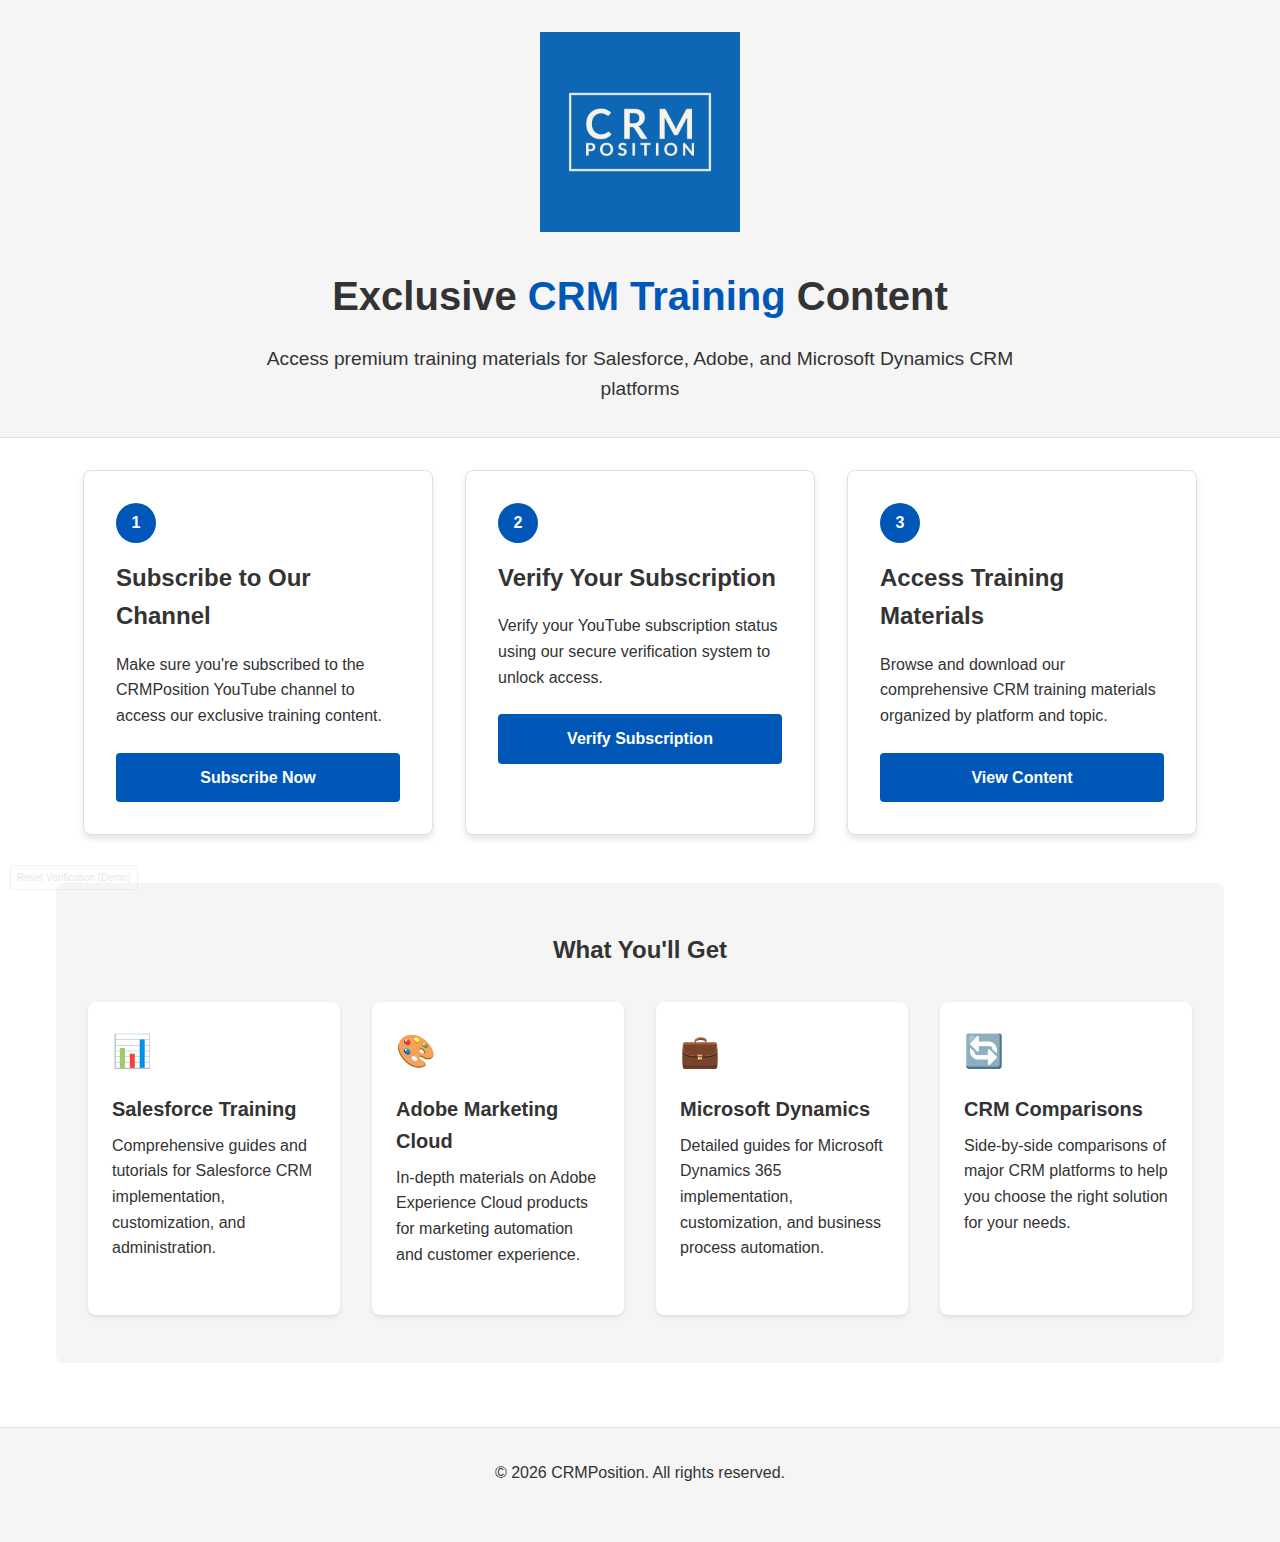
<file: index.html>
<!DOCTYPE html>
<html lang="en">
<head>
    <meta charset="UTF-8">
    <meta name="viewport" content="width=device-width, initial-scale=1.0">
    <title>CRMPosition Training Content</title>
    <link rel="stylesheet" href="styles.css">
    <script src="https://apis.google.com/js/api.js"></script>
</head>
<body>
    <header>
        <div class="logo-container">
            <img src="assets/logo.jpeg" alt="CRMPosition Logo" class="logo">
        </div>
        <h1>Exclusive <span class="highlight">CRM Training</span> Content</h1>
        <p class="subtitle">Access premium training materials for Salesforce, Adobe, and Microsoft Dynamics CRM platforms</p>
    </header>

    <main>
        <section class="steps-container">
            <div class="step-card">
                <div class="step-number">1</div>
                <h2>Subscribe to Our Channel</h2>
                <p>Make sure you're subscribed to the CRMPosition YouTube channel to access our exclusive training content.</p>
                <a href="https://www.youtube.com/@CRMPosition?sub_confirmation=1" target="_blank" class="button">Subscribe Now</a>
            </div>
            
            <div class="step-card">
                <div class="step-number">2</div>
                <h2>Verify Your Subscription</h2>
                <p>Verify your YouTube subscription status using our secure verification system to unlock access.</p>
                <a href="verify.html" class="button">Verify Subscription</a>
            </div>
            
            <div class="step-card">
                <div class="step-number">3</div>
                <h2>Access Training Materials</h2>
                <p>Browse and download our comprehensive CRM training materials organized by platform and topic.</p>
                <a href="content.html" class="button" id="content-button">View Content</a>
            </div>
        </section>
        
        <section class="features-section">
            <h2>What You'll Get</h2>
            
            <div class="features-grid">
                <div class="feature-card">
                    <div class="feature-icon">📊</div>
                    <h3>Salesforce Training</h3>
                    <p>Comprehensive guides and tutorials for Salesforce CRM implementation, customization, and administration.</p>
                </div>
                
                <div class="feature-card">
                    <div class="feature-icon">🎨</div>
                    <h3>Adobe Marketing Cloud</h3>
                    <p>In-depth materials on Adobe Experience Cloud products for marketing automation and customer experience.</p>
                </div>
                
                <div class="feature-card">
                    <div class="feature-icon">💼</div>
                    <h3>Microsoft Dynamics</h3>
                    <p>Detailed guides for Microsoft Dynamics 365 implementation, customization, and business process automation.</p>
                </div>
                
                <div class="feature-card">
                    <div class="feature-icon">🔄</div>
                    <h3>CRM Comparisons</h3>
                    <p>Side-by-side comparisons of major CRM platforms to help you choose the right solution for your needs.</p>
                </div>
            </div>
        </section>
    </main>

    <footer>
        <p>© <span id="current-year"></span> CRMPosition. All rights reserved.</p>
    </footer>

    <script src="scripts.js"></script>
    <script>
        // Set current year in footer
        document.getElementById('current-year').textContent = new Date().getFullYear();
        
        // Check if user is verified
        document.addEventListener('DOMContentLoaded', function() {
            const isVerified = localStorage.getItem('yt_subscription_verified');
            const contentButton = document.getElementById('content-button');
            
            if (isVerified !== 'true') {
                contentButton.addEventListener('click', function(e) {
                    e.preventDefault();
                    alert('Please verify your YouTube subscription first.');
                    window.location.href = 'verify.html';
                });
            }
        });
    </script>
</body>
</html>
</file>
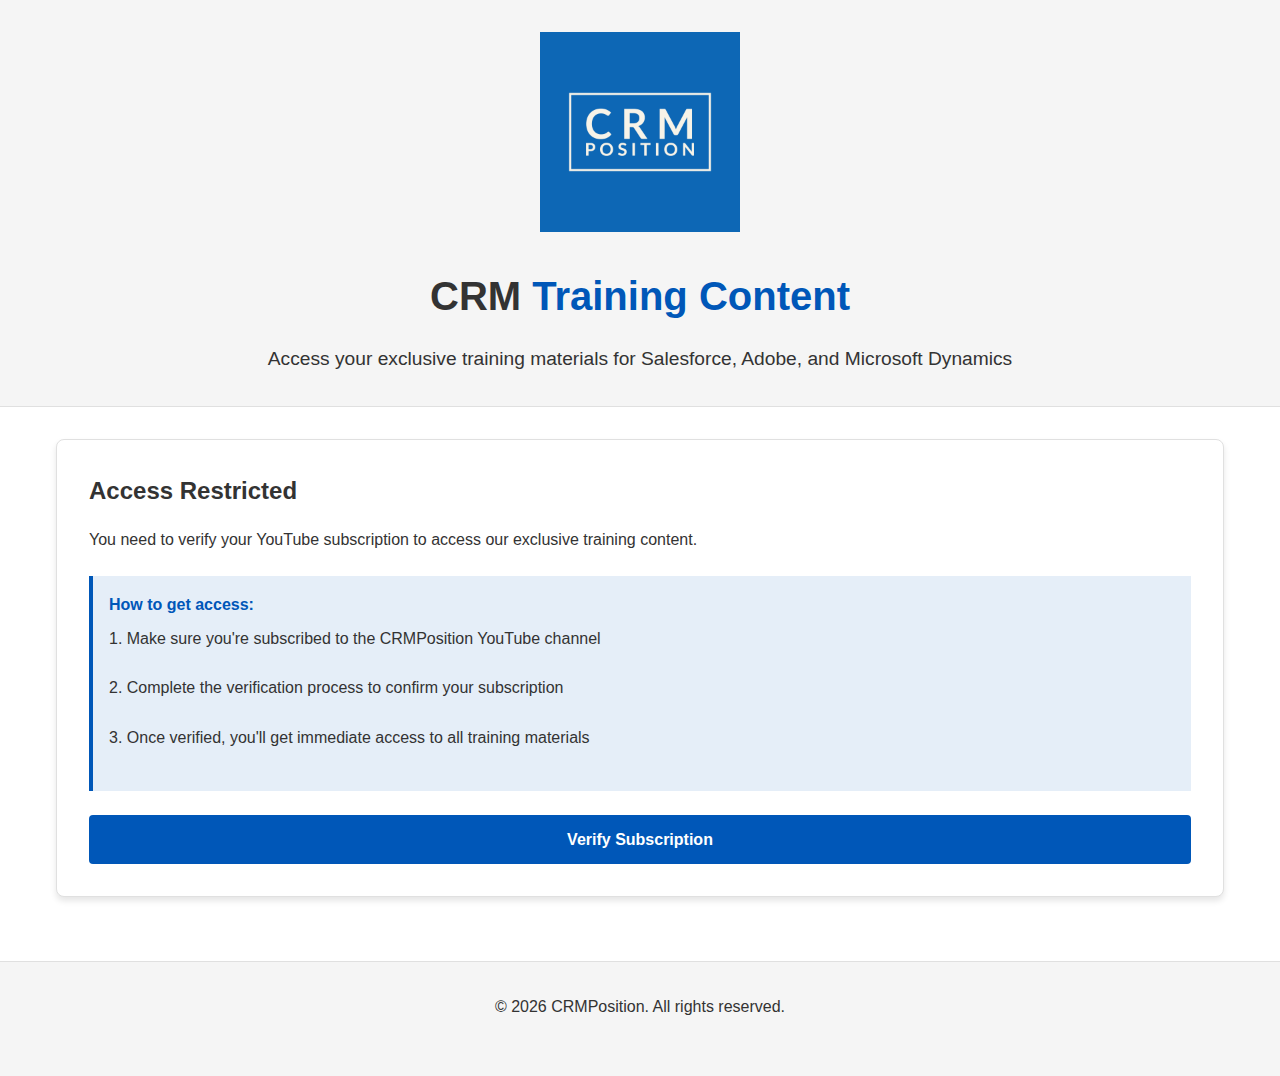
<file: content.html>
<!DOCTYPE html>
<html lang="en">
<head>
    <meta charset="UTF-8">
    <meta name="viewport" content="width=device-width, initial-scale=1.0">
    <title>Training Content - CRMPosition</title>
    <link rel="stylesheet" href="styles.css">
</head>
<body>
    <header>
        <div class="logo-container">
            <a href="index.html">
                <img src="assets/logo.jpeg" alt="CRMPosition Logo" class="logo">
            </a>
        </div>
        <h1>CRM <span class="highlight">Training Content</span></h1>
        <p class="subtitle">Access your exclusive training materials for Salesforce, Adobe, and Microsoft Dynamics</p>
    </header>

    <main class="content-container">
        <div id="access-check">
            <!-- This will be replaced by either content or access denied message -->
        </div>
        
        <div id="content-area" style="display: none;">
            <div class="welcome-message">
                <h2 class="welcome-title">Welcome to Your Exclusive Training Content!</h2>
                <p>Thank you for subscribing to the CRMPosition YouTube channel. Browse and download our comprehensive CRM training materials below.</p>
            </div>
            
            <div class="search-container">
                <input type="text" id="search-input" class="search-input" placeholder="Search for training materials...">
            </div>
            
            <div class="category-filter">
                <button class="category-button active" data-category="all">All Content</button>
                <button class="category-button" data-category="salesforce">Salesforce</button>
                <button class="category-button" data-category="adobe">Adobe</button>
                <button class="category-button" data-category="microsoft">Microsoft Dynamics</button>
            </div>
            
            <div id="document-grid" class="document-grid">
                <!-- Documents will be loaded here -->
            </div>
        </div>
    </main>

    <footer>
        <p>© <span id="current-year"></span> CRMPosition. All rights reserved.</p>
    </footer>

    <script>
        // Set current year in footer
        document.getElementById('current-year').textContent = new Date().getFullYear();
        
        // Check if user is verified
        document.addEventListener('DOMContentLoaded', function() {
            const isVerified = localStorage.getItem('yt_subscription_verified');
            const accessCheck = document.getElementById('access-check');
            const contentArea = document.getElementById('content-area');
            
            if (isVerified === 'true') {
                // User is verified, show content
                accessCheck.style.display = 'none';
                contentArea.style.display = 'block';
                loadDocuments();
            } else {
                // User is not verified, show access denied
                accessCheck.innerHTML = `
                    <div class="verify-card">
                        <h2>Access Restricted</h2>
                        <p>You need to verify your YouTube subscription to access our exclusive training content.</p>
                        <div class="info-box">
                            <div class="info-title">How to get access:</div>
                            <p>1. Make sure you're subscribed to the CRMPosition YouTube channel</p>
                            <p>2. Complete the verification process to confirm your subscription</p>
                            <p>3. Once verified, you'll get immediate access to all training materials</p>
                        </div>
                        <a href="verify.html" class="button">Verify Subscription</a>
                    </div>
                `;
            }
        });
        
        // Sample document data (in a real implementation, this would be loaded from a JSON file)
        const documents = [
            {
                id: 1,
                title: "Salesforce CRM Implementation Guide",
                description: "Comprehensive guide for implementing Salesforce CRM in your organization, including best practices and configuration tips.",
                category: "salesforce",
                fileType: "pdf",
                fileSize: "2.4 MB",
                dateAdded: "2025-04-01",
                downloadUrl: "documents/salesforce-implementation-guide.pdf"
            },
            {
                id: 2,
                title: "Adobe Experience Cloud Overview",
                description: "In-depth overview of Adobe Experience Cloud products and how they integrate to create a comprehensive marketing solution.",
                category: "adobe",
                fileType: "pdf",
                fileSize: "1.8 MB",
                dateAdded: "2025-04-01",
                downloadUrl: "documents/adobe-experience-cloud-overview.pdf"
            },
            {
                id: 3,
                title: "Microsoft Dynamics 365 Sales Guide",
                description: "Detailed guide for using Microsoft Dynamics 365 for sales management, lead tracking, and opportunity management.",
                category: "microsoft",
                fileType: "pdf",
                fileSize: "3.2 MB",
                dateAdded: "2025-04-01",
                downloadUrl: "documents/microsoft-dynamics-sales-guide.pdf"
            },
            {
                id: 4,
                title: "CRM Platform Comparison: Salesforce vs Adobe vs Microsoft",
                description: "Side-by-side comparison of the major CRM platforms, helping you choose the right solution for your business needs.",
                category: "all",
                fileType: "pdf",
                fileSize: "1.5 MB",
                dateAdded: "2025-04-01",
                downloadUrl: "documents/crm-platform-comparison.pdf"
            }
        ];
        
        // Load documents into the grid
        function loadDocuments(category = 'all', searchTerm = '') {
            const documentGrid = document.getElementById('document-grid');
            documentGrid.innerHTML = '';
            
            let filteredDocs = documents;
            
            // Apply category filter
            if (category !== 'all') {
                filteredDocs = filteredDocs.filter(doc => doc.category === category);
            }
            
            // Apply search filter
            if (searchTerm) {
                const term = searchTerm.toLowerCase();
                filteredDocs = filteredDocs.filter(doc => 
                    doc.title.toLowerCase().includes(term) || 
                    doc.description.toLowerCase().includes(term)
                );
            }
            
            // Display documents or empty message
            if (filteredDocs.length === 0) {
                documentGrid.innerHTML = `
                    <div class="empty">
                        <p>No documents found matching your criteria.</p>
                    </div>
                `;
            } else {
                filteredDocs.forEach(doc => {
                    const docElement = document.createElement('div');
                    docElement.className = 'document-card';
                    
                    // Determine icon based on file type
                    let icon = '📄';
                    if (doc.fileType === 'pdf') icon = '📕';
                    else if (doc.fileType === 'docx') icon = '📘';
                    else if (doc.fileType === 'pptx') icon = '📙';
                    else if (doc.fileType === 'xlsx') icon = '📗';
                    
                    docElement.innerHTML = `
                        <div class="document-icon">${icon}</div>
                        <h3 class="document-title">${doc.title}</h3>
                        <p class="document-description">${doc.description}</p>
                        <div class="document-meta">
                            <span>Type: ${doc.fileType.toUpperCase()}</span>
                            <span>Size: ${doc.fileSize}</span>
                            <span>Added: ${formatDate(doc.dateAdded)}</span>
                        </div>
                        <a href="${doc.downloadUrl}" class="download-button" download>Download</a>
                    `;
                    
                    documentGrid.appendChild(docElement);
                });
            }
        }
        
        // Format date for display
        function formatDate(dateString) {
            const options = { year: 'numeric', month: 'short', day: 'numeric' };
            return new Date(dateString).toLocaleDateString(undefined, options);
        }
        
        // Set up event listeners once content is loaded
        document.addEventListener('DOMContentLoaded', function() {
            // Category filter buttons
            const categoryButtons = document.querySelectorAll('.category-button');
            categoryButtons.forEach(button => {
                button.addEventListener('click', function() {
                    // Update active button
                    categoryButtons.forEach(btn => btn.classList.remove('active'));
                    this.classList.add('active');
                    
                    // Filter documents
                    const category = this.getAttribute('data-category');
                    const searchTerm = document.getElementById('search-input').value;
                    loadDocuments(category, searchTerm);
                });
            });
            
            // Search input
            const searchInput = document.getElementById('search-input');
            searchInput.addEventListener('input', function() {
                const activeCategory = document.querySelector('.category-button.active').getAttribute('data-category');
                loadDocuments(activeCategory, this.value);
            });
        });
    </script>
</body>
</html>
</file>
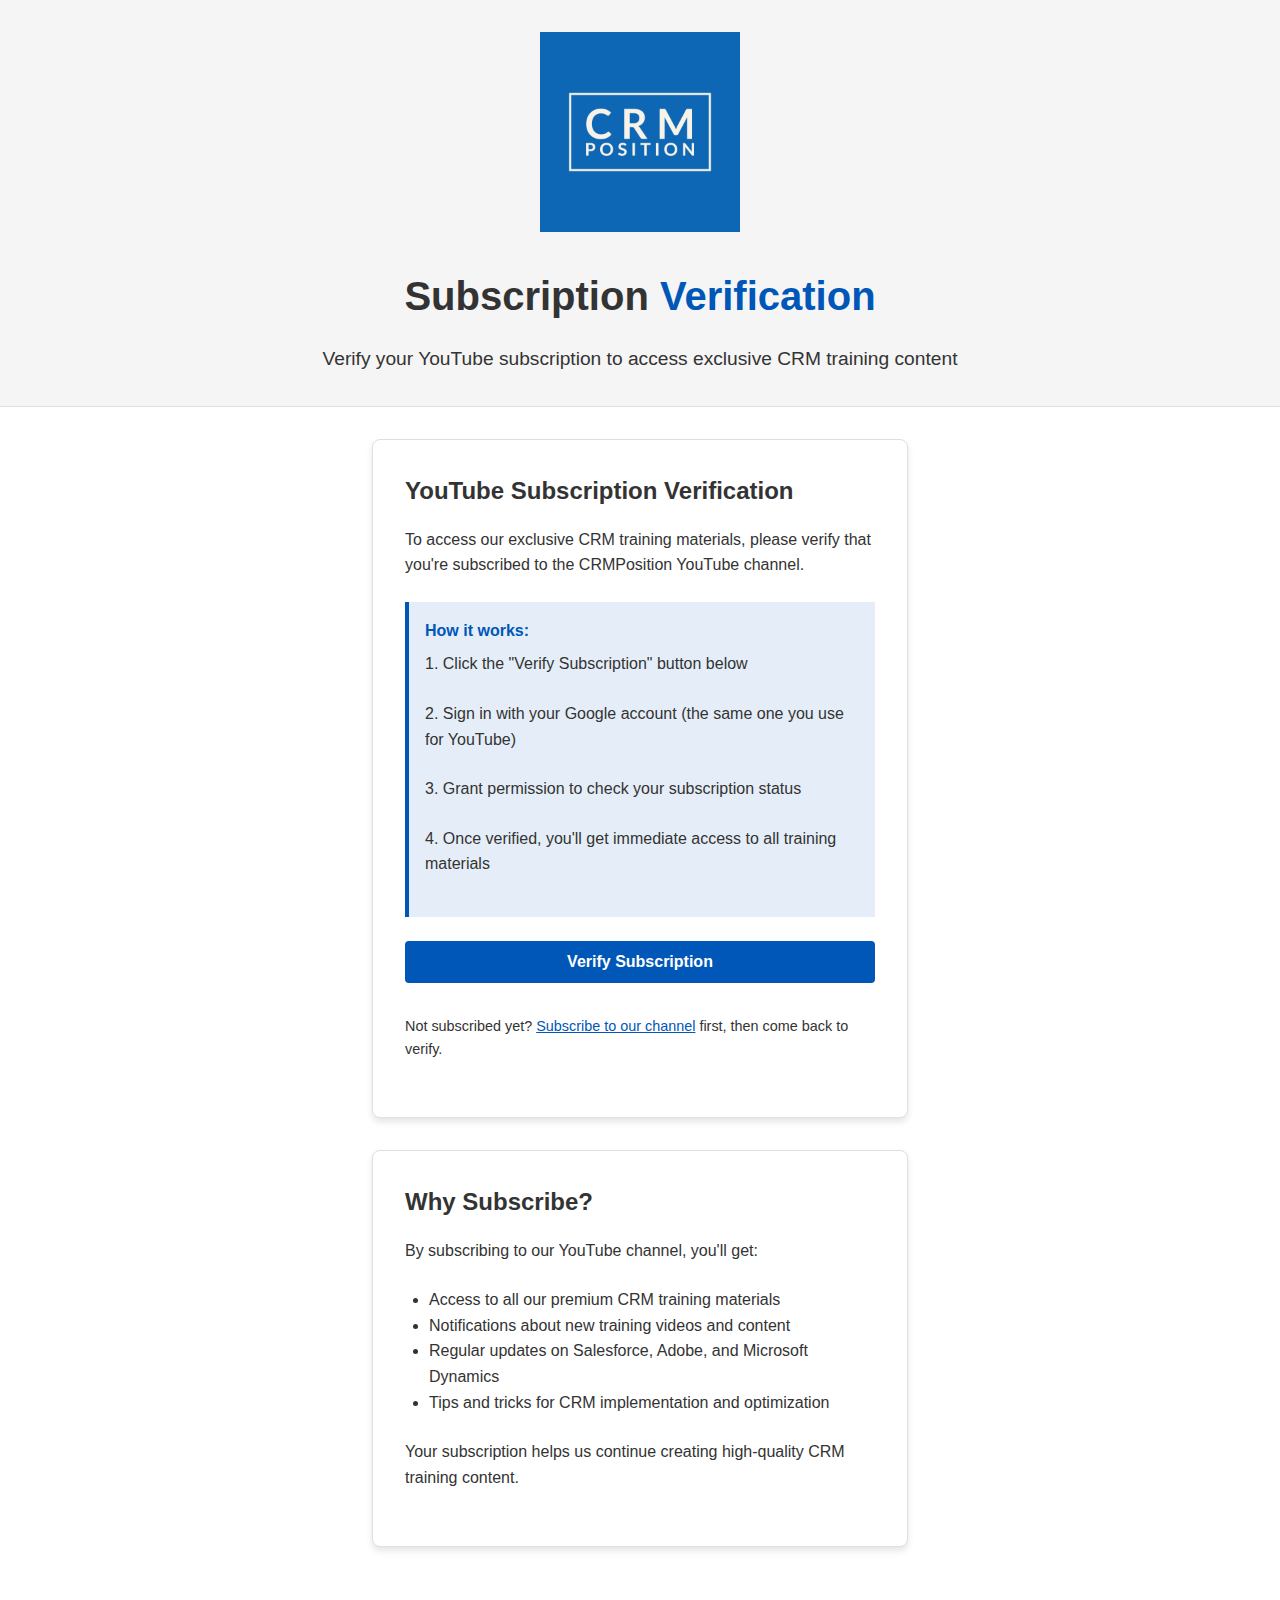
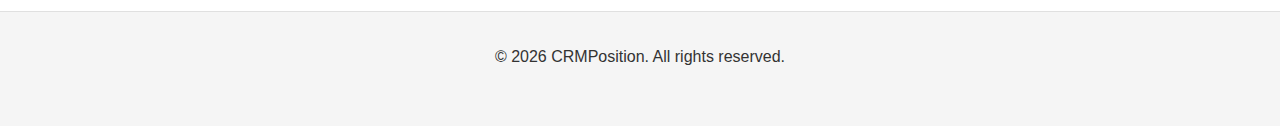
<file: verify.html>
<!DOCTYPE html>
<html lang="en">
<head>
    <meta charset="UTF-8">
    <meta name="viewport" content="width=device-width, initial-scale=1.0">
    <title>Verify Subscription - CRMPosition Training</title>
    <link rel="stylesheet" href="styles.css">
    <script src="https://apis.google.com/js/api.js"></script>
</head>
<body>
    <header>
        <div class="logo-container">
            <a href="index.html">
                <img src="assets/logo.jpeg" alt="CRMPosition Logo" class="logo">
            </a>
        </div>
        <h1>Subscription <span class="highlight">Verification</span></h1>
        <p class="subtitle">Verify your YouTube subscription to access exclusive CRM training content</p>
    </header>

    <main class="verify-container">
        <div class="verify-card">
            <h2>YouTube Subscription Verification</h2>
            <p>To access our exclusive CRM training materials, please verify that you're subscribed to the CRMPosition YouTube channel.</p>
            
            <div class="info-box">
                <div class="info-title">How it works:</div>
                <p>1. Click the "Verify Subscription" button below</p>
                <p>2. Sign in with your Google account (the same one you use for YouTube)</p>
                <p>3. Grant permission to check your subscription status</p>
                <p>4. Once verified, you'll get immediate access to all training materials</p>
            </div>
            
            <div id="verification-status"></div>
            
            <button id="authorize-button" class="button">Verify Subscription</button>
            <div id="loading" class="loading" style="display: none;">
                <div class="spinner"></div>
                <p>Verifying your subscription...</p>
            </div>
            
            <p style="margin-top: 2rem; font-size: 0.9rem;">Not subscribed yet? <a href="https://www.youtube.com/@CRMPosition?sub_confirmation=1" target="_blank" style="color: var(--primary-color); text-decoration: underline;">Subscribe to our channel</a> first, then come back to verify.</p>
        </div>
        
        <div class="verify-card">
            <h2>Why Subscribe?</h2>
            <p>By subscribing to our YouTube channel, you'll get:</p>
            <ul style="margin-left: 1.5rem; margin-bottom: 1.5rem;">
                <li>Access to all our premium CRM training materials</li>
                <li>Notifications about new training videos and content</li>
                <li>Regular updates on Salesforce, Adobe, and Microsoft Dynamics</li>
                <li>Tips and tricks for CRM implementation and optimization</li>
            </ul>
            <p>Your subscription helps us continue creating high-quality CRM training content.</p>
        </div>
    </main>

    <footer>
        <p>© <span id="current-year"></span> CRMPosition. All rights reserved.</p>
    </footer>

    <script>
        // Set current year in footer
        document.getElementById('current-year').textContent = new Date().getFullYear();
        
        // YouTube API Client ID (from your Google Cloud Project)
        const CLIENT_ID = '395739755425-56mhtkeomjsj45pf2ma7juqjr46v5q6c.apps.googleusercontent.com';
        const API_KEY = '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';
        
        // CRMPosition YouTube Channel ID
        const CHANNEL_ID = 'https://www.youtube.com/@CRMPosition'; // Replace with actual channel ID
        
        // Discovery docs and scopes for the API
        const DISCOVERY_DOCS = ["https://www.googleapis.com/discovery/v1/apis/youtube/v3/rest"];
        const SCOPES = 'https://www.googleapis.com/auth/youtube.readonly';
        
        let authorizeButton = document.getElementById('authorize-button');
        let verificationStatus = document.getElementById('verification-status');
        let loadingIndicator = document.getElementById('loading');
        
        // Load the API client and auth2 library
        function handleClientLoad() {
            gapi.load('client:auth2', initClient);
        }
        
        // Initialize the API client library
        function initClient() {
            gapi.client.init({
                apiKey: API_KEY,
                clientId: CLIENT_ID,
                discoveryDocs: DISCOVERY_DOCS,
                scope: SCOPES
            }).then(function () {
                // Listen for sign-in state changes
                gapi.auth2.getAuthInstance().isSignedIn.listen(updateSigninStatus);
                
                // Handle the initial sign-in state
                updateSigninStatus(gapi.auth2.getAuthInstance().isSignedIn.get());
                
                // Add click handler for the authorize button
                authorizeButton.onclick = handleAuthClick;
            }).catch(function(error) {
                console.error('Error initializing YouTube API client', error);
                verificationStatus.innerHTML = `
                    <div class="error">
                        <p>Error initializing verification system. Please try again later.</p>
                    </div>
                `;
            });
        }
        
        // Update UI based on sign-in state
        function updateSigninStatus(isSignedIn) {
            if (isSignedIn) {
                authorizeButton.style.display = 'none';
                loadingIndicator.style.display = 'flex';
                checkSubscription();
            } else {
                authorizeButton.style.display = 'block';
                loadingIndicator.style.display = 'none';
            }
        }
        
        // Handle authorization click
        function handleAuthClick() {
            gapi.auth2.getAuthInstance().signIn();
        }
        
        // Check if user is subscribed to the channel
        function checkSubscription() {
            gapi.client.youtube.subscriptions.list({
                part: 'snippet',
                mine: true,
                forChannelId: CHANNEL_ID,
                maxResults: 1
            }).then(function(response) {
                loadingIndicator.style.display = 'none';
                
                if (response.result.items && response.result.items.length > 0) {
                    // User is subscribed
                    verificationStatus.innerHTML = `
                        <div class="success">
                            <p><strong>Subscription verified!</strong> Thank you for subscribing to CRMPosition.</p>
                            <p>You now have access to all our exclusive training materials.</p>
                        </div>
                    `;
                    
                    // Store verification in localStorage
                    localStorage.setItem('yt_subscription_verified', 'true');
                    
                    // Add button to access content
                    verificationStatus.innerHTML += `
                        <a href="content.html" class="button" style="margin-top: 1rem;">
                            Access Training Content
                        </a>
                    `;
                } else {
                    // User is not subscribed
                    verificationStatus.innerHTML = `
                        <div class="error">
                            <p><strong>Not subscribed.</strong> You need to subscribe to the CRMPosition YouTube channel to access our training materials.</p>
                        </div>
                        <a href="https://www.youtube.com/@CRMPosition?sub_confirmation=1" target="_blank" class="button" style="margin-top: 1rem;">
                            Subscribe Now
                        </a>
                        <button onclick="checkSubscription()" class="button" style="margin-top: 0.5rem; background-color: #666;">
                            Check Again
                        </button>
                    `;
                }
            }).catch(function(error) {
                loadingIndicator.style.display = 'none';
                console.error('Error checking subscription status', error);
                verificationStatus.innerHTML = `
                    <div class="error">
                        <p>Error checking subscription status. Please try again later.</p>
                    </div>
                    <button onclick="checkSubscription()" class="button" style="margin-top: 1rem;">
                        Try Again
                    </button>
                `;
            });
        }
        
        // For demo purposes - bypass verification (remove in production)
        function bypassVerification() {
            localStorage.setItem('yt_subscription_verified', 'true');
            window.location.href = 'content.html';
        }
        
        // Load the YouTube API
        window.onload = function() {
            // Check if already verified
            if (localStorage.getItem('yt_subscription_verified') === 'true') {
                verificationStatus.innerHTML = `
                    <div class="success">
                        <p><strong>Already verified!</strong> You have access to all our training materials.</p>
                    </div>
                    <a href="content.html" class="button" style="margin-top: 1rem;">
                        Access Training Content
                    </a>
                `;
                authorizeButton.style.display = 'none';
            }
            
            // Load the API
            handleClientLoad();
            
            // Add hidden bypass button for demo (remove in production)
            document.body.innerHTML += `
                <button onclick="bypassVerification()" style="position: fixed; bottom: 10px; right: 10px; opacity: 0.1; font-size: 10px;">
                    Demo Bypass
                </button>
            `;
        };
    </script>
</body>
</html>
</file>
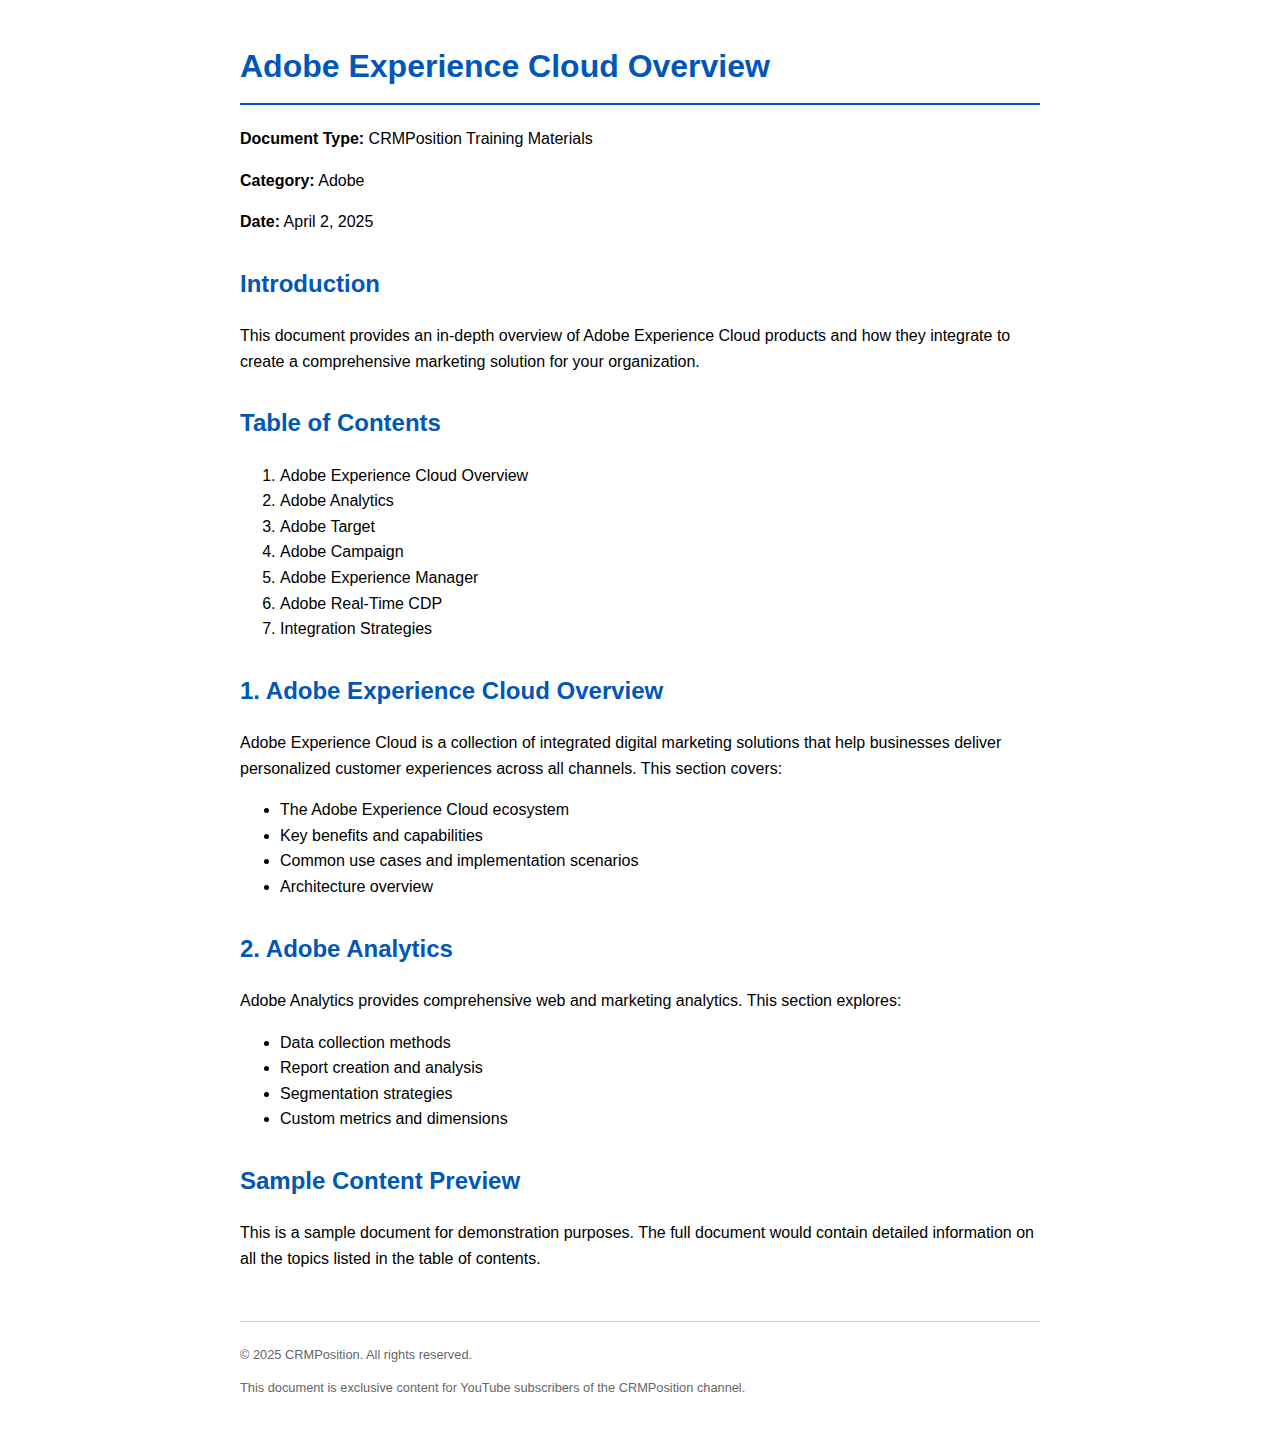
<file: documents/adobe-experience-cloud-overview.html>
<!DOCTYPE html>
<html lang="en">
<head>
    <meta charset="UTF-8">
    <meta name="viewport" content="width=device-width, initial-scale=1.0">
    <title>Sample Document - Adobe Experience Cloud Overview</title>
    <style>
        body {
            font-family: Arial, sans-serif;
            line-height: 1.6;
            max-width: 800px;
            margin: 0 auto;
            padding: 20px;
        }
        h1 {
            color: #0057b8;
            border-bottom: 2px solid #0057b8;
            padding-bottom: 10px;
        }
        h2 {
            color: #0057b8;
            margin-top: 30px;
        }
        .footer {
            margin-top: 50px;
            border-top: 1px solid #ccc;
            padding-top: 10px;
            font-size: 0.8em;
            color: #666;
        }
    </style>
</head>
<body>
    <h1>Adobe Experience Cloud Overview</h1>
    
    <p><strong>Document Type:</strong> CRMPosition Training Materials</p>
    <p><strong>Category:</strong> Adobe</p>
    <p><strong>Date:</strong> April 2, 2025</p>
    
    <h2>Introduction</h2>
    <p>This document provides an in-depth overview of Adobe Experience Cloud products and how they integrate to create a comprehensive marketing solution for your organization.</p>
    
    <h2>Table of Contents</h2>
    <ol>
        <li>Adobe Experience Cloud Overview</li>
        <li>Adobe Analytics</li>
        <li>Adobe Target</li>
        <li>Adobe Campaign</li>
        <li>Adobe Experience Manager</li>
        <li>Adobe Real-Time CDP</li>
        <li>Integration Strategies</li>
    </ol>
    
    <h2>1. Adobe Experience Cloud Overview</h2>
    <p>Adobe Experience Cloud is a collection of integrated digital marketing solutions that help businesses deliver personalized customer experiences across all channels. This section covers:</p>
    <ul>
        <li>The Adobe Experience Cloud ecosystem</li>
        <li>Key benefits and capabilities</li>
        <li>Common use cases and implementation scenarios</li>
        <li>Architecture overview</li>
    </ul>
    
    <h2>2. Adobe Analytics</h2>
    <p>Adobe Analytics provides comprehensive web and marketing analytics. This section explores:</p>
    <ul>
        <li>Data collection methods</li>
        <li>Report creation and analysis</li>
        <li>Segmentation strategies</li>
        <li>Custom metrics and dimensions</li>
    </ul>
    
    <h2>Sample Content Preview</h2>
    <p>This is a sample document for demonstration purposes. The full document would contain detailed information on all the topics listed in the table of contents.</p>
    
    <div class="footer">
        <p>© 2025 CRMPosition. All rights reserved.</p>
        <p>This document is exclusive content for YouTube subscribers of the CRMPosition channel.</p>
    </div>
</body>
</html>
</file>
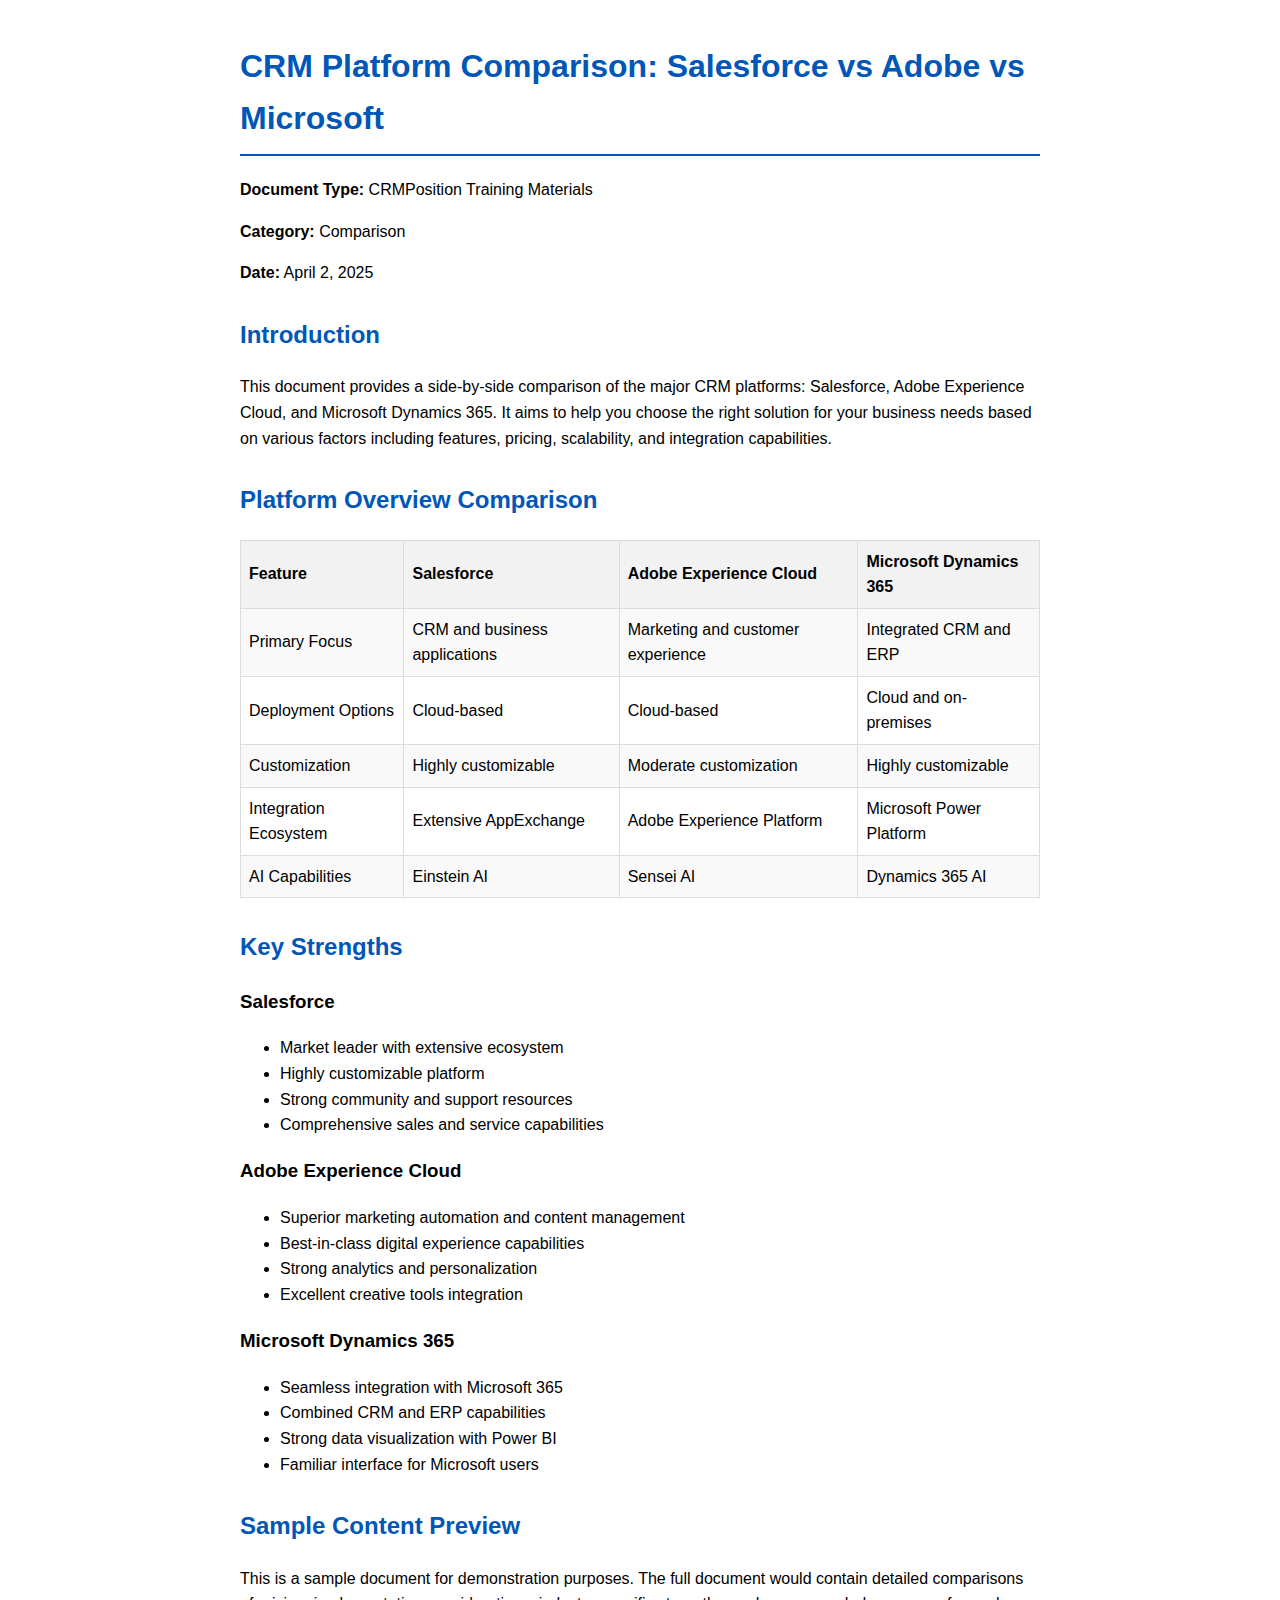
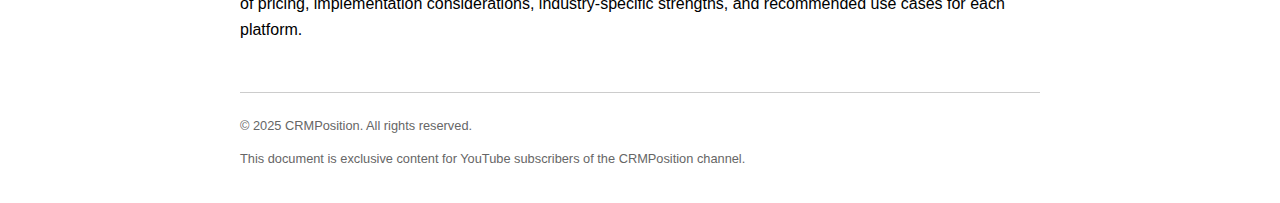
<file: documents/crm-platform-comparison.html>
<!DOCTYPE html>
<html lang="en">
<head>
    <meta charset="UTF-8">
    <meta name="viewport" content="width=device-width, initial-scale=1.0">
    <title>Sample Document - CRM Platform Comparison</title>
    <style>
        body {
            font-family: Arial, sans-serif;
            line-height: 1.6;
            max-width: 800px;
            margin: 0 auto;
            padding: 20px;
        }
        h1 {
            color: #0057b8;
            border-bottom: 2px solid #0057b8;
            padding-bottom: 10px;
        }
        h2 {
            color: #0057b8;
            margin-top: 30px;
        }
        table {
            width: 100%;
            border-collapse: collapse;
            margin: 20px 0;
        }
        th, td {
            border: 1px solid #ddd;
            padding: 8px;
            text-align: left;
        }
        th {
            background-color: #f2f2f2;
        }
        tr:nth-child(even) {
            background-color: #f9f9f9;
        }
        .footer {
            margin-top: 50px;
            border-top: 1px solid #ccc;
            padding-top: 10px;
            font-size: 0.8em;
            color: #666;
        }
    </style>
</head>
<body>
    <h1>CRM Platform Comparison: Salesforce vs Adobe vs Microsoft</h1>
    
    <p><strong>Document Type:</strong> CRMPosition Training Materials</p>
    <p><strong>Category:</strong> Comparison</p>
    <p><strong>Date:</strong> April 2, 2025</p>
    
    <h2>Introduction</h2>
    <p>This document provides a side-by-side comparison of the major CRM platforms: Salesforce, Adobe Experience Cloud, and Microsoft Dynamics 365. It aims to help you choose the right solution for your business needs based on various factors including features, pricing, scalability, and integration capabilities.</p>
    
    <h2>Platform Overview Comparison</h2>
    
    <table>
        <tr>
            <th>Feature</th>
            <th>Salesforce</th>
            <th>Adobe Experience Cloud</th>
            <th>Microsoft Dynamics 365</th>
        </tr>
        <tr>
            <td>Primary Focus</td>
            <td>CRM and business applications</td>
            <td>Marketing and customer experience</td>
            <td>Integrated CRM and ERP</td>
        </tr>
        <tr>
            <td>Deployment Options</td>
            <td>Cloud-based</td>
            <td>Cloud-based</td>
            <td>Cloud and on-premises</td>
        </tr>
        <tr>
            <td>Customization</td>
            <td>Highly customizable</td>
            <td>Moderate customization</td>
            <td>Highly customizable</td>
        </tr>
        <tr>
            <td>Integration Ecosystem</td>
            <td>Extensive AppExchange</td>
            <td>Adobe Experience Platform</td>
            <td>Microsoft Power Platform</td>
        </tr>
        <tr>
            <td>AI Capabilities</td>
            <td>Einstein AI</td>
            <td>Sensei AI</td>
            <td>Dynamics 365 AI</td>
        </tr>
    </table>
    
    <h2>Key Strengths</h2>
    
    <h3>Salesforce</h3>
    <ul>
        <li>Market leader with extensive ecosystem</li>
        <li>Highly customizable platform</li>
        <li>Strong community and support resources</li>
        <li>Comprehensive sales and service capabilities</li>
    </ul>
    
    <h3>Adobe Experience Cloud</h3>
    <ul>
        <li>Superior marketing automation and content management</li>
        <li>Best-in-class digital experience capabilities</li>
        <li>Strong analytics and personalization</li>
        <li>Excellent creative tools integration</li>
    </ul>
    
    <h3>Microsoft Dynamics 365</h3>
    <ul>
        <li>Seamless integration with Microsoft 365</li>
        <li>Combined CRM and ERP capabilities</li>
        <li>Strong data visualization with Power BI</li>
        <li>Familiar interface for Microsoft users</li>
    </ul>
    
    <h2>Sample Content Preview</h2>
    <p>This is a sample document for demonstration purposes. The full document would contain detailed comparisons of pricing, implementation considerations, industry-specific strengths, and recommended use cases for each platform.</p>
    
    <div class="footer">
        <p>© 2025 CRMPosition. All rights reserved.</p>
        <p>This document is exclusive content for YouTube subscribers of the CRMPosition channel.</p>
    </div>
</body>
</html>
</file>
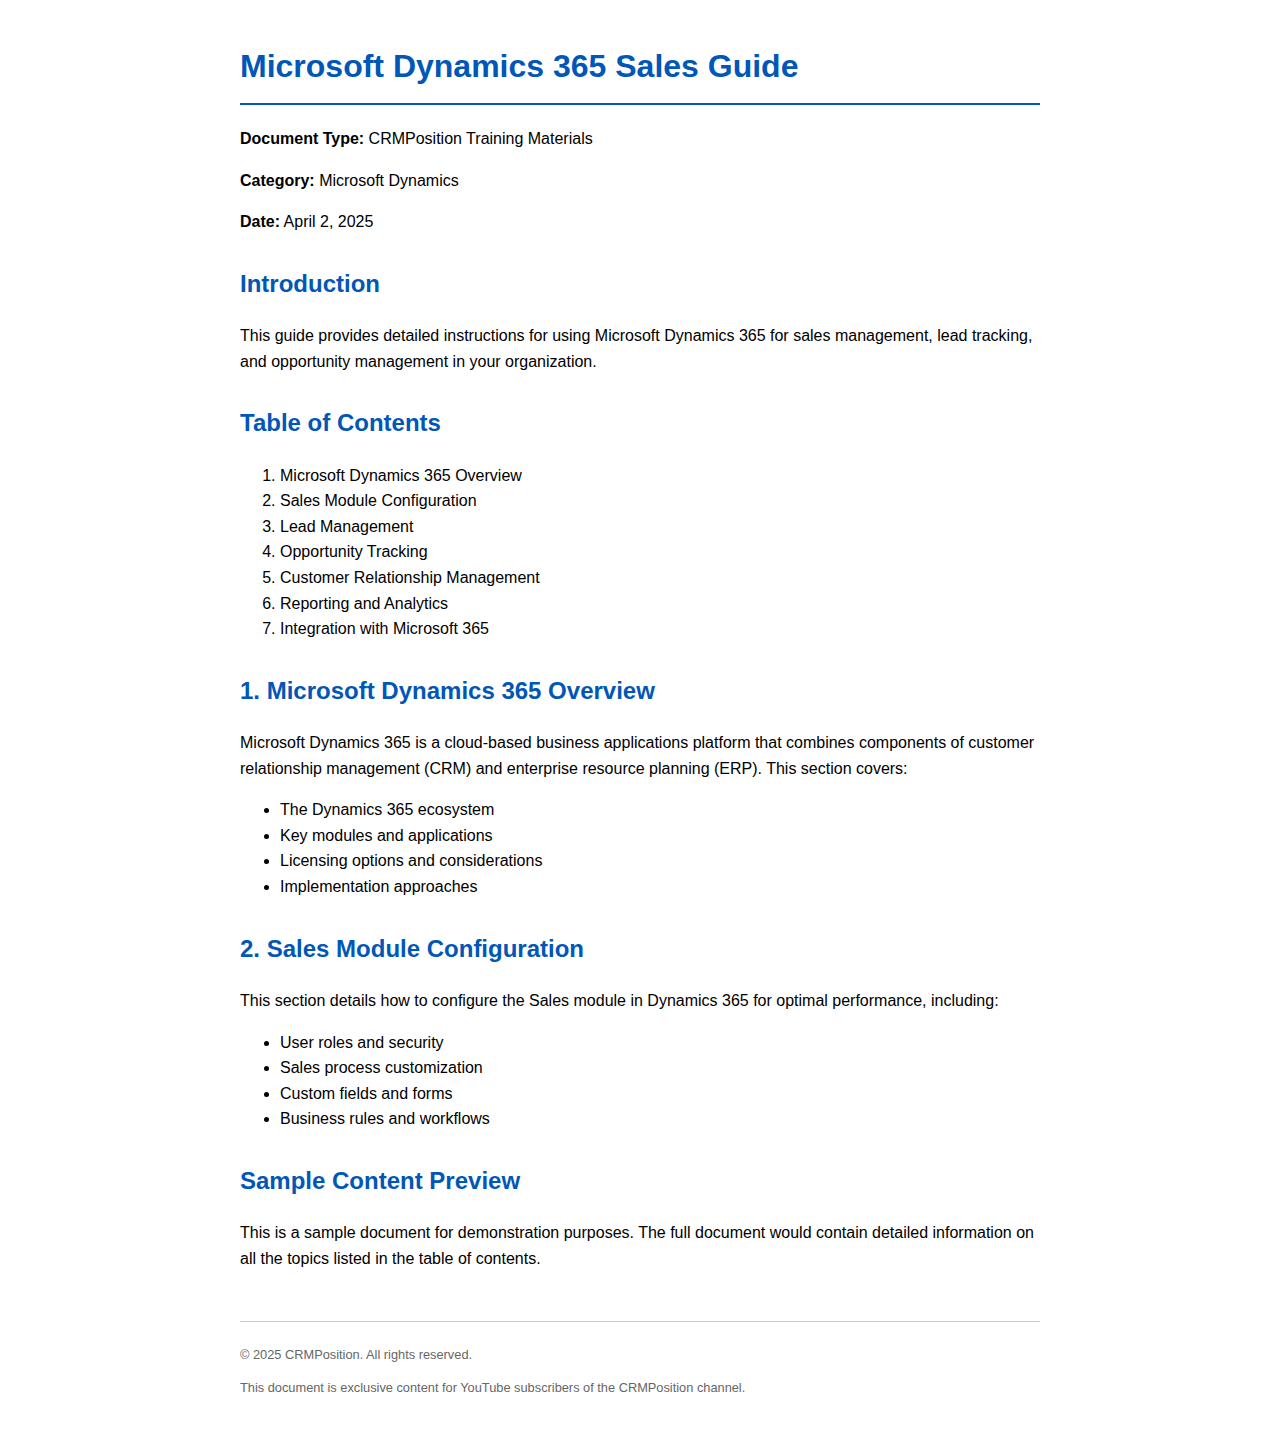
<file: documents/microsoft-dynamics-sales-guide.html>
<!DOCTYPE html>
<html lang="en">
<head>
    <meta charset="UTF-8">
    <meta name="viewport" content="width=device-width, initial-scale=1.0">
    <title>Sample Document - Microsoft Dynamics 365 Sales Guide</title>
    <style>
        body {
            font-family: Arial, sans-serif;
            line-height: 1.6;
            max-width: 800px;
            margin: 0 auto;
            padding: 20px;
        }
        h1 {
            color: #0057b8;
            border-bottom: 2px solid #0057b8;
            padding-bottom: 10px;
        }
        h2 {
            color: #0057b8;
            margin-top: 30px;
        }
        .footer {
            margin-top: 50px;
            border-top: 1px solid #ccc;
            padding-top: 10px;
            font-size: 0.8em;
            color: #666;
        }
    </style>
</head>
<body>
    <h1>Microsoft Dynamics 365 Sales Guide</h1>
    
    <p><strong>Document Type:</strong> CRMPosition Training Materials</p>
    <p><strong>Category:</strong> Microsoft Dynamics</p>
    <p><strong>Date:</strong> April 2, 2025</p>
    
    <h2>Introduction</h2>
    <p>This guide provides detailed instructions for using Microsoft Dynamics 365 for sales management, lead tracking, and opportunity management in your organization.</p>
    
    <h2>Table of Contents</h2>
    <ol>
        <li>Microsoft Dynamics 365 Overview</li>
        <li>Sales Module Configuration</li>
        <li>Lead Management</li>
        <li>Opportunity Tracking</li>
        <li>Customer Relationship Management</li>
        <li>Reporting and Analytics</li>
        <li>Integration with Microsoft 365</li>
    </ol>
    
    <h2>1. Microsoft Dynamics 365 Overview</h2>
    <p>Microsoft Dynamics 365 is a cloud-based business applications platform that combines components of customer relationship management (CRM) and enterprise resource planning (ERP). This section covers:</p>
    <ul>
        <li>The Dynamics 365 ecosystem</li>
        <li>Key modules and applications</li>
        <li>Licensing options and considerations</li>
        <li>Implementation approaches</li>
    </ul>
    
    <h2>2. Sales Module Configuration</h2>
    <p>This section details how to configure the Sales module in Dynamics 365 for optimal performance, including:</p>
    <ul>
        <li>User roles and security</li>
        <li>Sales process customization</li>
        <li>Custom fields and forms</li>
        <li>Business rules and workflows</li>
    </ul>
    
    <h2>Sample Content Preview</h2>
    <p>This is a sample document for demonstration purposes. The full document would contain detailed information on all the topics listed in the table of contents.</p>
    
    <div class="footer">
        <p>© 2025 CRMPosition. All rights reserved.</p>
        <p>This document is exclusive content for YouTube subscribers of the CRMPosition channel.</p>
    </div>
</body>
</html>
</file>
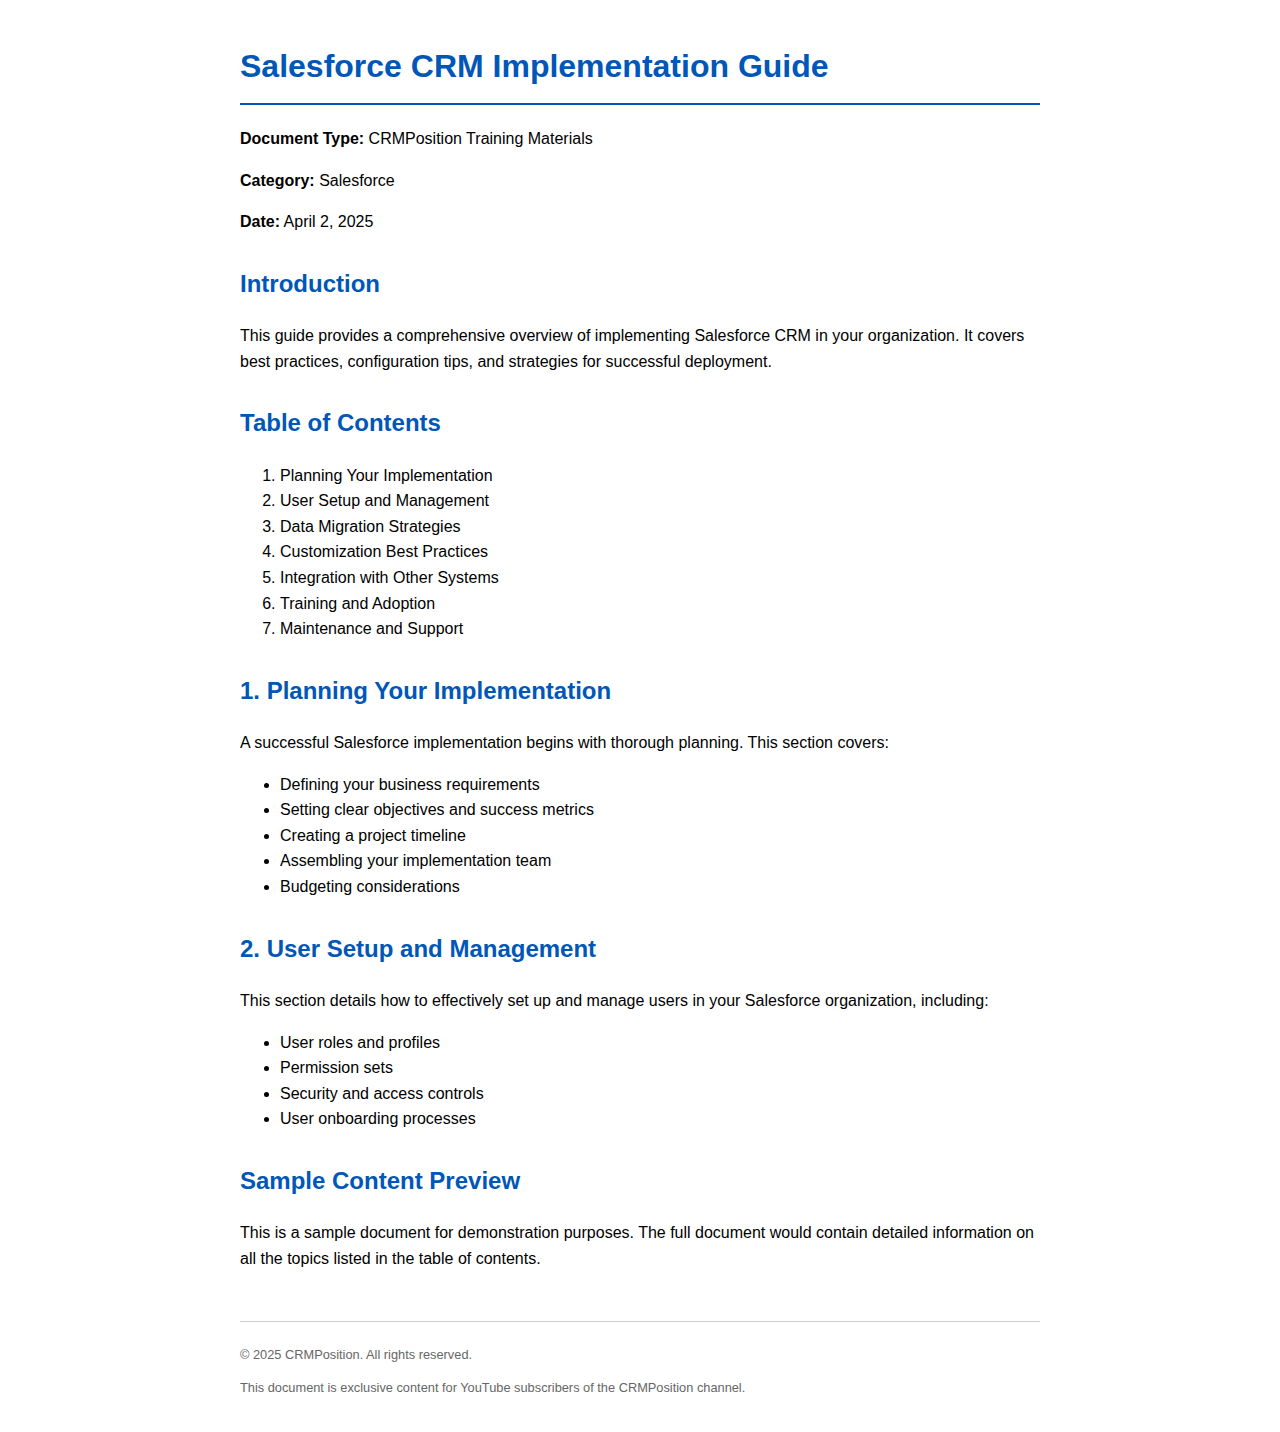
<file: documents/salesforce-implementation-guide.html>
<!DOCTYPE html>
<html lang="en">
<head>
    <meta charset="UTF-8">
    <meta name="viewport" content="width=device-width, initial-scale=1.0">
    <title>Sample Document - Salesforce Implementation Guide</title>
    <style>
        body {
            font-family: Arial, sans-serif;
            line-height: 1.6;
            max-width: 800px;
            margin: 0 auto;
            padding: 20px;
        }
        h1 {
            color: #0057b8;
            border-bottom: 2px solid #0057b8;
            padding-bottom: 10px;
        }
        h2 {
            color: #0057b8;
            margin-top: 30px;
        }
        .footer {
            margin-top: 50px;
            border-top: 1px solid #ccc;
            padding-top: 10px;
            font-size: 0.8em;
            color: #666;
        }
    </style>
</head>
<body>
    <h1>Salesforce CRM Implementation Guide</h1>
    
    <p><strong>Document Type:</strong> CRMPosition Training Materials</p>
    <p><strong>Category:</strong> Salesforce</p>
    <p><strong>Date:</strong> April 2, 2025</p>
    
    <h2>Introduction</h2>
    <p>This guide provides a comprehensive overview of implementing Salesforce CRM in your organization. It covers best practices, configuration tips, and strategies for successful deployment.</p>
    
    <h2>Table of Contents</h2>
    <ol>
        <li>Planning Your Implementation</li>
        <li>User Setup and Management</li>
        <li>Data Migration Strategies</li>
        <li>Customization Best Practices</li>
        <li>Integration with Other Systems</li>
        <li>Training and Adoption</li>
        <li>Maintenance and Support</li>
    </ol>
    
    <h2>1. Planning Your Implementation</h2>
    <p>A successful Salesforce implementation begins with thorough planning. This section covers:</p>
    <ul>
        <li>Defining your business requirements</li>
        <li>Setting clear objectives and success metrics</li>
        <li>Creating a project timeline</li>
        <li>Assembling your implementation team</li>
        <li>Budgeting considerations</li>
    </ul>
    
    <h2>2. User Setup and Management</h2>
    <p>This section details how to effectively set up and manage users in your Salesforce organization, including:</p>
    <ul>
        <li>User roles and profiles</li>
        <li>Permission sets</li>
        <li>Security and access controls</li>
        <li>User onboarding processes</li>
    </ul>
    
    <h2>Sample Content Preview</h2>
    <p>This is a sample document for demonstration purposes. The full document would contain detailed information on all the topics listed in the table of contents.</p>
    
    <div class="footer">
        <p>© 2025 CRMPosition. All rights reserved.</p>
        <p>This document is exclusive content for YouTube subscribers of the CRMPosition channel.</p>
    </div>
</body>
</html>
</file>
<file: styles.css>
:root {
  --primary-color: #0057b8; /* CRMPosition blue */
  --primary-hover: #004494;
  --text-color: #333333;
  --background-color: #ffffff;
  --light-gray: #f5f5f5;
  --border-color: #e0e0e0;
  --success-color: #4caf50;
  --error-color: #f44336;
  --font-family: -apple-system, BlinkMacSystemFont, Segoe UI, Roboto, Oxygen,
    Ubuntu, Cantarell, Fira Sans, Droid Sans, Helvetica Neue, sans-serif;
}

* {
  box-sizing: border-box;
  margin: 0;
  padding: 0;
}

body {
  font-family: var(--font-family);
  color: var(--text-color);
  line-height: 1.6;
  background-color: var(--background-color);
}

a {
  color: inherit;
  text-decoration: none;
}

header {
  text-align: center;
  padding: 2rem 1rem;
  background-color: var(--light-gray);
  border-bottom: 1px solid var(--border-color);
}

.logo-container {
  margin-bottom: 1.5rem;
}

.logo {
  width: 200px;
  height: auto;
}

h1 {
  font-size: 2.5rem;
  font-weight: 700;
  margin-bottom: 1rem;
  color: var(--text-color);
}

.highlight {
  color: var(--primary-color);
}

.subtitle {
  font-size: 1.2rem;
  max-width: 800px;
  margin: 0 auto;
}

main {
  max-width: 1200px;
  margin: 0 auto;
  padding: 2rem 1rem;
}

.steps-container {
  display: flex;
  flex-wrap: wrap;
  justify-content: center;
  gap: 2rem;
  margin-bottom: 3rem;
}

.step-card {
  background-color: var(--background-color);
  border: 1px solid var(--border-color);
  border-radius: 8px;
  padding: 2rem;
  width: 100%;
  max-width: 350px;
  box-shadow: 0 4px 6px rgba(0, 0, 0, 0.1);
  transition: transform 0.2s ease, box-shadow 0.2s ease;
}

.step-card:hover {
  transform: translateY(-5px);
  box-shadow: 0 6px 12px rgba(0, 0, 0, 0.15);
}

.step-number {
  display: flex;
  align-items: center;
  justify-content: center;
  width: 40px;
  height: 40px;
  background-color: var(--primary-color);
  color: white;
  border-radius: 50%;
  font-weight: 700;
  margin-bottom: 1rem;
}

h2 {
  font-size: 1.5rem;
  font-weight: 600;
  margin-bottom: 1rem;
}

h3 {
  font-size: 1.25rem;
  font-weight: 600;
  margin-bottom: 0.5rem;
}

p {
  margin-bottom: 1.5rem;
}

.button {
  display: inline-block;
  background-color: var(--primary-color);
  color: white;
  border: none;
  border-radius: 4px;
  padding: 0.75rem 1.5rem;
  font-size: 1rem;
  font-weight: 600;
  cursor: pointer;
  text-align: center;
  transition: background-color 0.2s ease;
  width: 100%;
}

.button:hover,
.button:focus {
  background-color: var(--primary-hover);
}

.features-section {
  background-color: var(--light-gray);
  padding: 3rem 2rem;
  border-radius: 8px;
  margin-bottom: 2rem;
}

.features-section h2 {
  text-align: center;
  margin-bottom: 2rem;
}

.features-grid {
  display: grid;
  grid-template-columns: repeat(auto-fit, minmax(250px, 1fr));
  gap: 2rem;
}

.feature-card {
  background-color: var(--background-color);
  border-radius: 8px;
  padding: 1.5rem;
  box-shadow: 0 2px 4px rgba(0, 0, 0, 0.1);
}

.feature-icon {
  font-size: 2rem;
  color: var(--primary-color);
  margin-bottom: 1rem;
}

footer {
  text-align: center;
  padding: 2rem;
  background-color: var(--light-gray);
  border-top: 1px solid var(--border-color);
}

/* Verification Page Styles */
.verify-container {
  max-width: 600px;
  margin: 0 auto;
  padding: 2rem;
}

.verify-card {
  background-color: var(--background-color);
  border: 1px solid var(--border-color);
  border-radius: 8px;
  padding: 2rem;
  box-shadow: 0 4px 6px rgba(0, 0, 0, 0.1);
  margin-bottom: 2rem;
}

.info-box {
  background-color: rgba(0, 87, 184, 0.1);
  border-left: 4px solid var(--primary-color);
  padding: 1rem;
  margin: 1.5rem 0;
}

.info-title {
  font-weight: 600;
  color: var(--primary-color);
  margin-bottom: 0.5rem;
}

.loading {
  display: flex;
  flex-direction: column;
  align-items: center;
  justify-content: center;
  margin: 2rem 0;
}

.spinner {
  border: 4px solid rgba(0, 0, 0, 0.1);
  width: 36px;
  height: 36px;
  border-radius: 50%;
  border-left-color: var(--primary-color);
  animation: spin 1s linear infinite;
  margin-bottom: 1rem;
}

@keyframes spin {
  0% { transform: rotate(0deg); }
  100% { transform: rotate(360deg); }
}

.error {
  color: var(--error-color);
  background-color: rgba(244, 67, 54, 0.1);
  padding: 1rem;
  border-radius: 4px;
  margin: 1rem 0;
}

.success {
  color: var(--success-color);
  background-color: rgba(76, 175, 80, 0.1);
  padding: 1rem;
  border-radius: 4px;
  margin: 1rem 0;
}

/* Content Page Styles */
.content-container {
  max-width: 1200px;
  margin: 0 auto;
  padding: 2rem 1rem;
}

.welcome-message {
  background-color: rgba(0, 87, 184, 0.1);
  border-radius: 8px;
  padding: 1.5rem;
  margin-bottom: 2rem;
  text-align: center;
}

.welcome-title {
  color: var(--primary-color);
  margin-bottom: 0.5rem;
}

.category-filter {
  display: flex;
  flex-wrap: wrap;
  justify-content: center;
  gap: 0.5rem;
  margin-bottom: 2rem;
}

.category-button {
  background-color: var(--light-gray);
  color: var(--text-color);
  border: 1px solid var(--border-color);
  border-radius: 4px;
  padding: 0.5rem 1rem;
  font-size: 0.9rem;
  cursor: pointer;
  transition: all 0.2s ease;
}

.category-button:hover {
  background-color: #e0e0e0;
}

.category-button.active {
  background-color: var(--primary-color);
  color: white;
  border-color: var(--primary-color);
}

.search-container {
  max-width: 600px;
  margin: 0 auto 2rem;
}

.search-input {
  width: 100%;
  padding: 0.75rem;
  border: 1px solid var(--border-color);
  border-radius: 4px;
  font-size: 1rem;
}

.document-grid {
  display: grid;
  grid-template-columns: repeat(auto-fill, minmax(280px, 1fr));
  gap: 1.5rem;
}

.document-card {
  background-color: var(--background-color);
  border: 1px solid var(--border-color);
  border-radius: 8px;
  padding: 1.5rem;
  display: flex;
  flex-direction: column;
  transition: transform 0.2s ease, box-shadow 0.2s ease;
  box-shadow: 0 2px 4px rgba(0, 0, 0, 0.1);
}

.document-card:hover {
  transform: translateY(-5px);
  box-shadow: 0 4px 8px rgba(0, 0, 0, 0.15);
}

.document-icon {
  font-size: 2.5rem;
  margin-bottom: 1rem;
  color: var(--primary-color);
  text-align: center;
}

.document-title {
  font-size: 1.1rem;
  font-weight: 600;
  margin-bottom: 0.5rem;
}

.document-description {
  font-size: 0.9rem;
  margin-bottom: 1rem;
  flex-grow: 1;
}

.document-meta {
  display: flex;
  flex-direction: column;
  gap: 0.25rem;
  font-size: 0.8rem;
  color: #666;
  margin-bottom: 1rem;
}

.download-button {
  background-color: var(--primary-color);
  color: white;
  border: none;
  border-radius: 4px;
  padding: 0.6rem 1rem;
  font-size: 0.9rem;
  cursor: pointer;
  transition: background-color 0.2s ease;
  width: 100%;
}

.download-button:hover {
  background-color: var(--primary-hover);
}

.empty {
  text-align: center;
  padding: 2rem;
  color: #666;
  background-color: var(--light-gray);
  border-radius: 8px;
  grid-column: 1 / -1;
}

/* Responsive Styles */
@media (max-width: 768px) {
  h1 {
    font-size: 2rem;
  }
  
  .subtitle {
    font-size: 1rem;
  }
  
  .step-card {
    max-width: 100%;
  }
  
  .features-grid {
    grid-template-columns: 1fr;
  }
  
  .document-grid {
    grid-template-columns: 1fr;
  }
}
</file>
